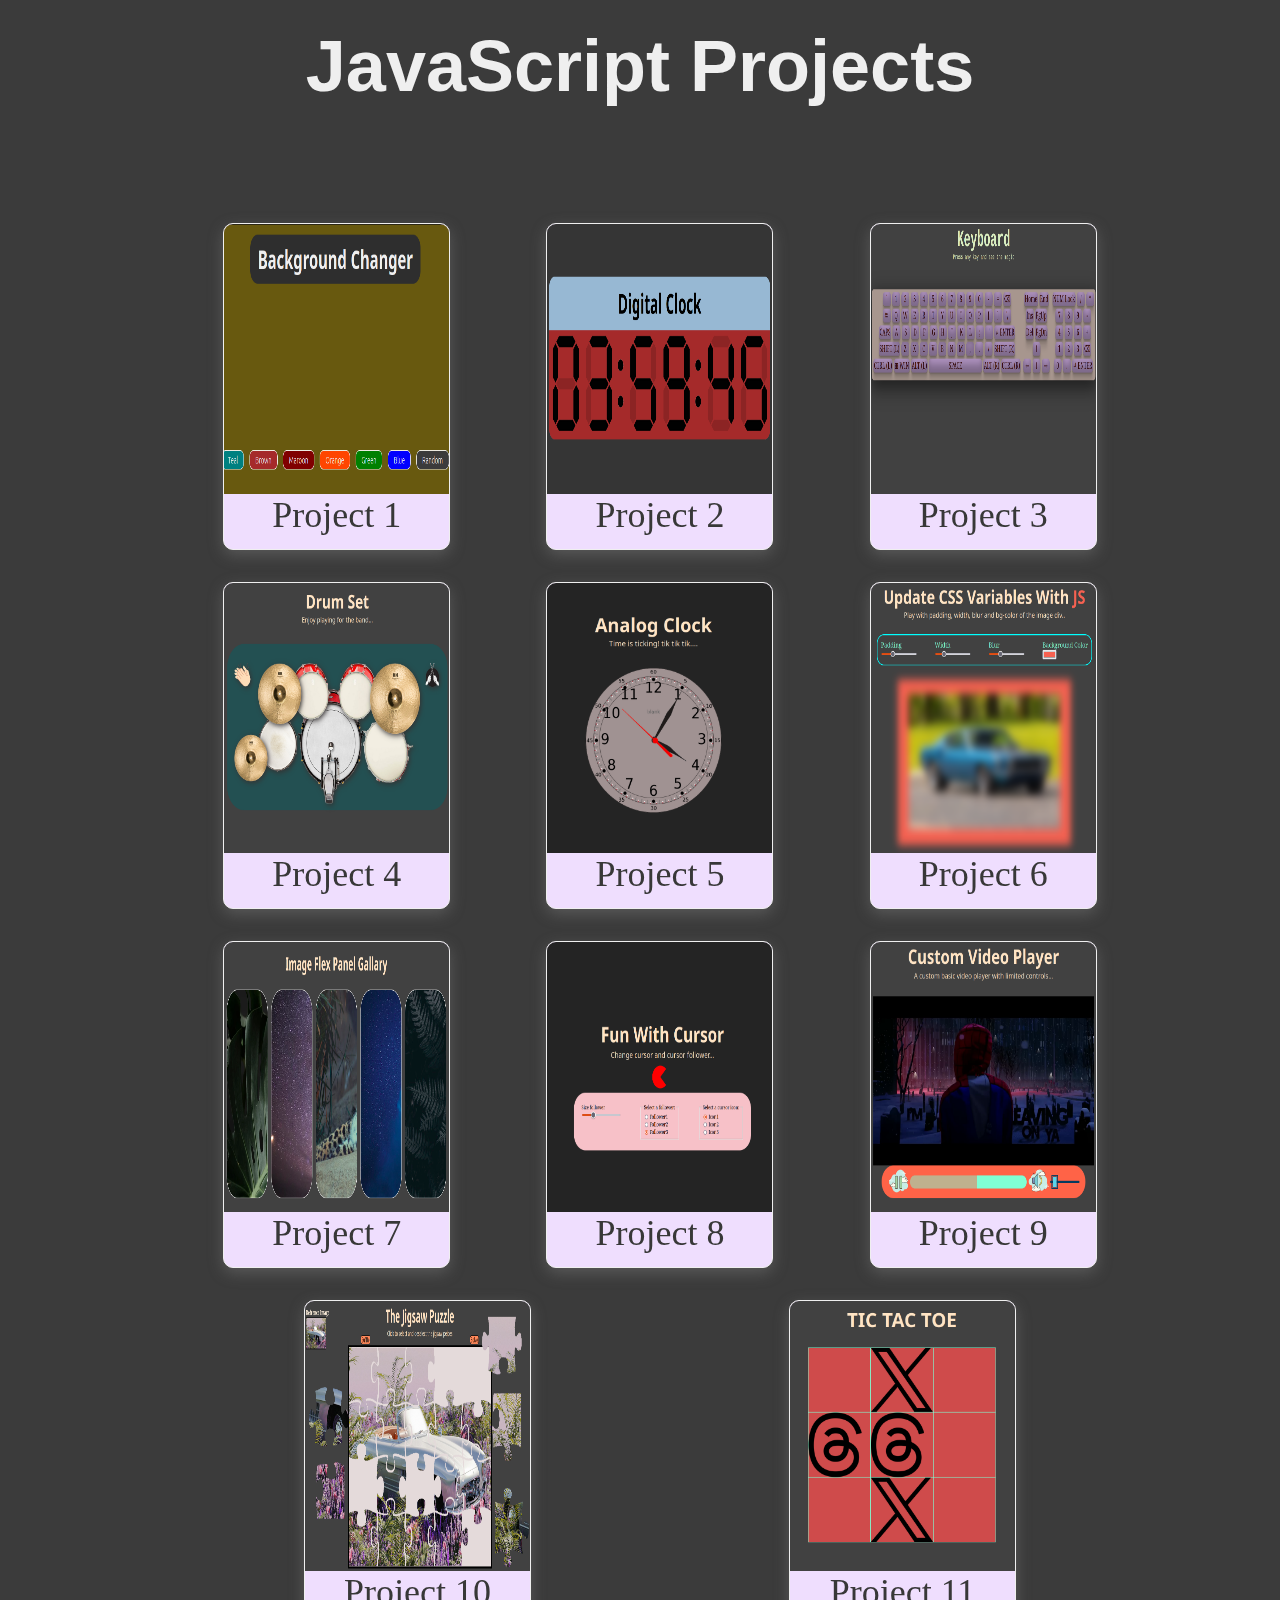
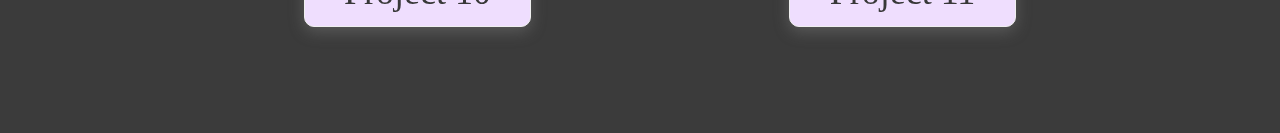
<file: index.html>
<!DOCTYPE html>
<html lang="en">
  <head>
    <meta charset="UTF-8" />
    <meta name="viewport" content="width=device-width, initial-scale=1.0" />
    <link rel="stylesheet" href="style.css">
    <title>JavaScript Projects</title>
  </head>
  <body>
    <div id="bg"></div>
    <h1>JavaScript Projects</h1>
    <ul class="projects">
      <li class="card">
        <img class="cardImg" src="assets/images/background_changer.png" alt="">
        <a class="project-link" href="bg_changer/bg_changer.html">Project 1</a>
      </li>
      <li class="card">
        <img class="cardImg" src="assets/images/digital_clock.png" alt="">
        <a class="project-link" href="digital_clock/digital_clock.html">Project 2</a>
      </li>
      <li class="card">
        <img class="cardImg" src="assets/images/keyboard.png" alt="">
        <a class="project-link" href="keybooard/keyboard.html">Project 3</a>
      </li>
      <li class="card">
        <img class="cardImg" src="assets/images/drumkit.png" alt="">
        <a class="project-link" href="drumkit/drumkit.html">Project 4</a>
      </li>
      <li class="card">
        <img class="cardImg" src="assets/images/analog_clock.png" alt="">
        <a class="project-link" href="analog_clock/analog_clock.html">Project 5</a>
      </li>
      <li class="card">
        <img class="cardImg" src="assets/images/fun_with_CSS.png" alt="">
        <a class="project-link" href="fun_with_CSS/fun_with_CSS.html">Project 6</a>
      </li>
      <li class="card">
        <img class="cardImg" src="assets/images/img_flex_panel.png" alt="">
        <a class="project-link" href="img_flex_panel/img_flex_panel.html">Project 7</a>
      </li>
      <li class="card">
        <img class="cardImg" src="assets/images/fun_with_cursor.png" alt="">
        <a class="project-link" href="fun_with_cursor/fun_with_cursor.html">Project 8</a>
      </li>
      <li class="card">
        <img class="cardImg" src="assets/images/custom_video_player.png" alt="">
        <a class="project-link" href="custom_video_player/custom_video_player.html">Project 9</a>
      </li>
      <li class="card">
        <img class="cardImg" src="assets/images/puzzle.png" alt="">
        <a class="project-link" href="puzzle/puzzle.html">Project 10</a>
      </li>
      <li class="card">
        <img class="cardImg" src="assets/images/tic_tac_toe.png" alt="">
        <a class="project-link" href="tic_tac_toe/tic_tac_toe.html">Project 11</a>
      </li>
    </ul>
  </body>
</html>
</file>
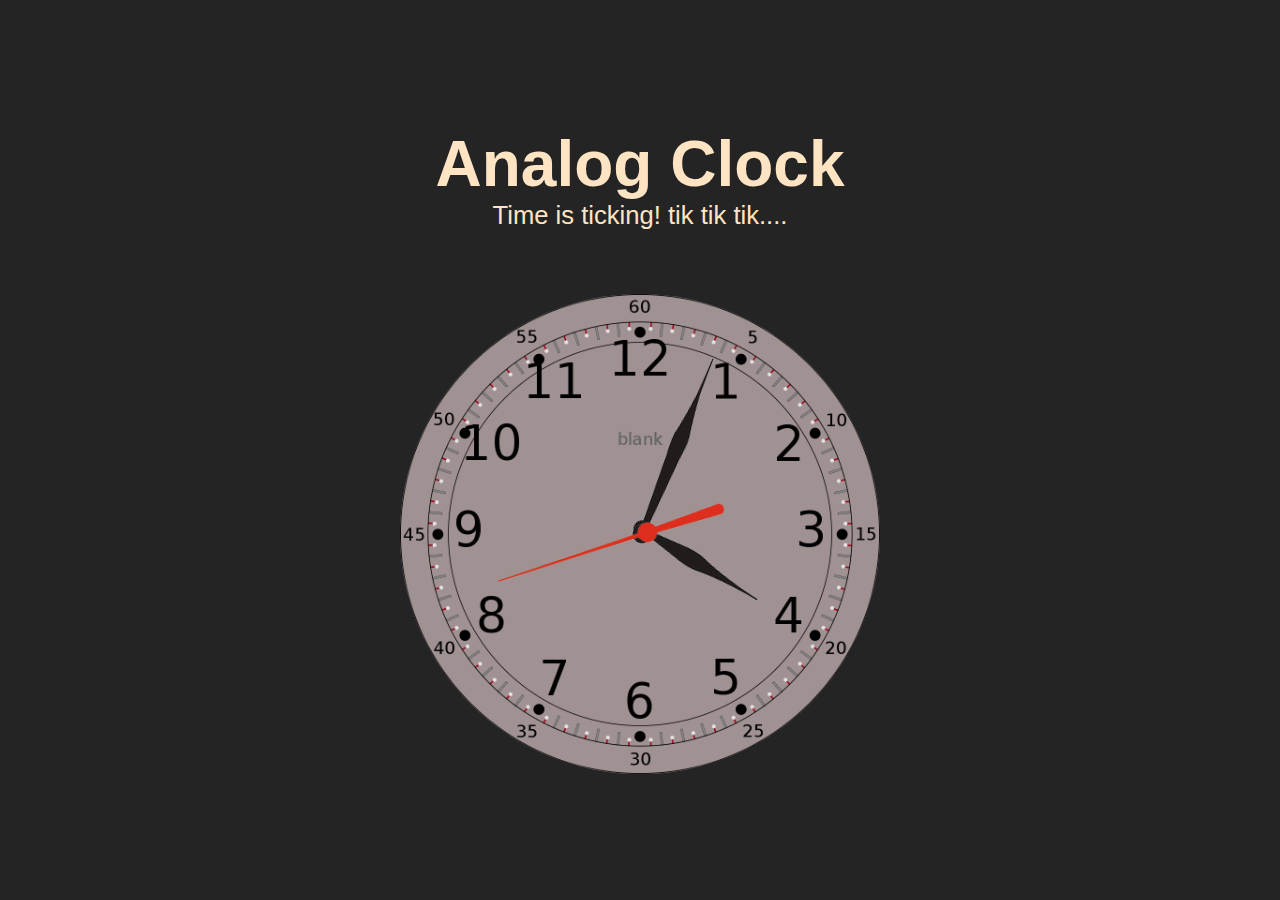
<file: analog_clock/analog_clock.html>
<!DOCTYPE html>
<html lang="en">
<head>
    <meta charset="UTF-8">
    <meta name="viewport" content="width=device-width, initial-scale=1.0">
    <link rel="stylesheet" href="style.css">
    <title>Analog Clock</title>
</head>
<body>
    <div class="cent">
        <div class="heading">
            <h1>Analog Clock</h1>
            <p>Time is ticking! tik tik tik....</p>
        </div>
        <div>
            <div class="clock">
                <div class="hr">
                    <img src="../assets/images/hr.png" alt="">
                </div>
                <div class="min">
                    <img src="../assets/images/min.png" alt="">
                </div>
                <div class="sec">
                    <img src="../assets/images/sec.png" alt="">
                </div>
            </div>
        </div>
    </div>
</body>
<script src="script.js"></script>
</html>
</file>
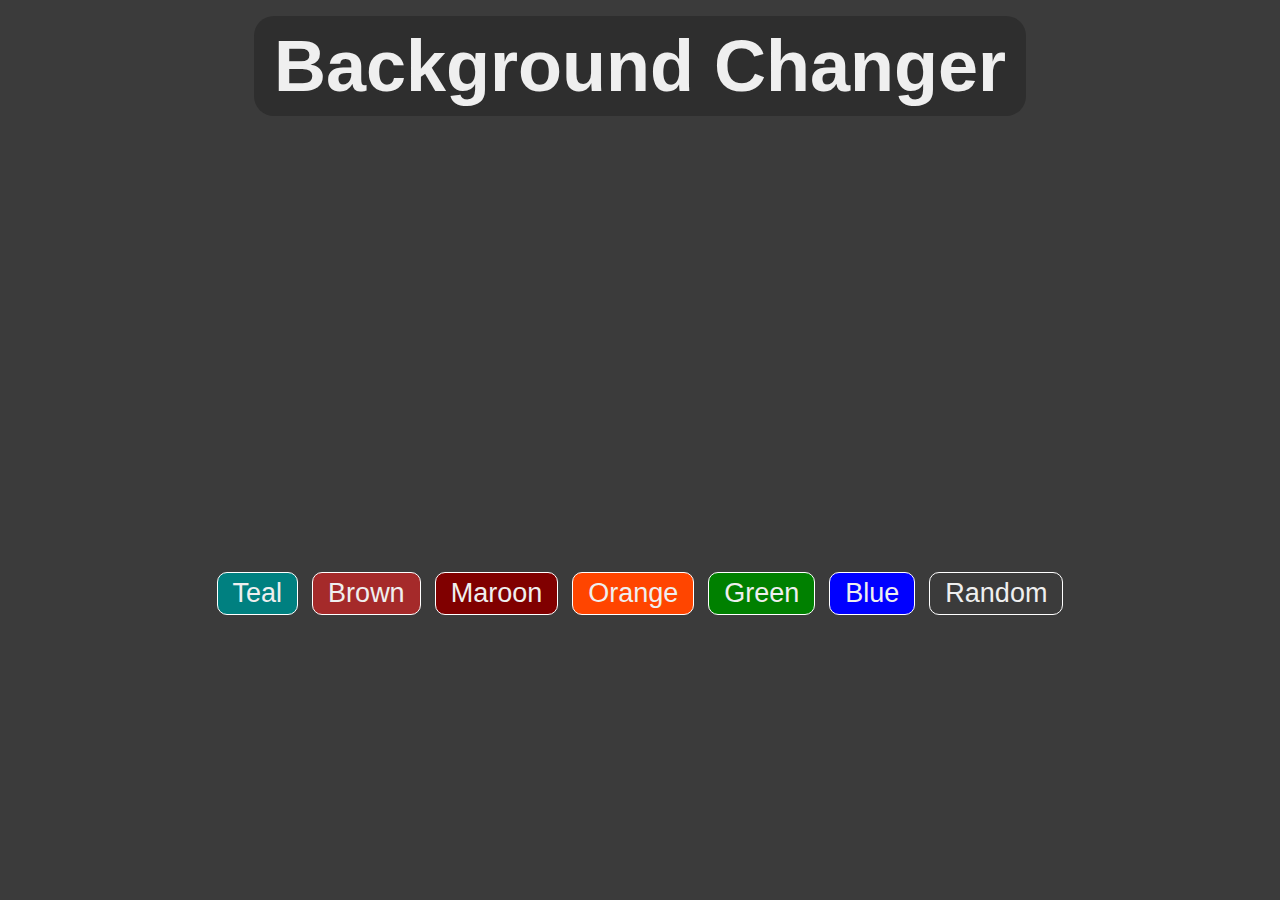
<file: bg_changer/bg_changer.html>
<!DOCTYPE html>
<html lang="en">
<head>
    <meta charset="UTF-8">
    <meta name="viewport" content="width=device-width, initial-scale=1.0">
    <link rel="stylesheet" href="style.css">
    <title>Background Changer</title>
</head>
<body>
    <h1><span>Background Changer</span></h1>
    <div class="btns">
        <button class="colors" id="teal">Teal</button>
        <button class="colors" id="brown">Brown</button>
        <button class="colors" id="maroon">Maroon</button>
        <button class="colors" id="orangered">Orange</button>
        <button class="colors" id="green">Green</button>
        <button class="colors" id="blue">Blue</button>
        <button class="colors" id="randomclr">Random</button>
    </div>
</body>
<script src="script.js"></script>
</html>
</file>
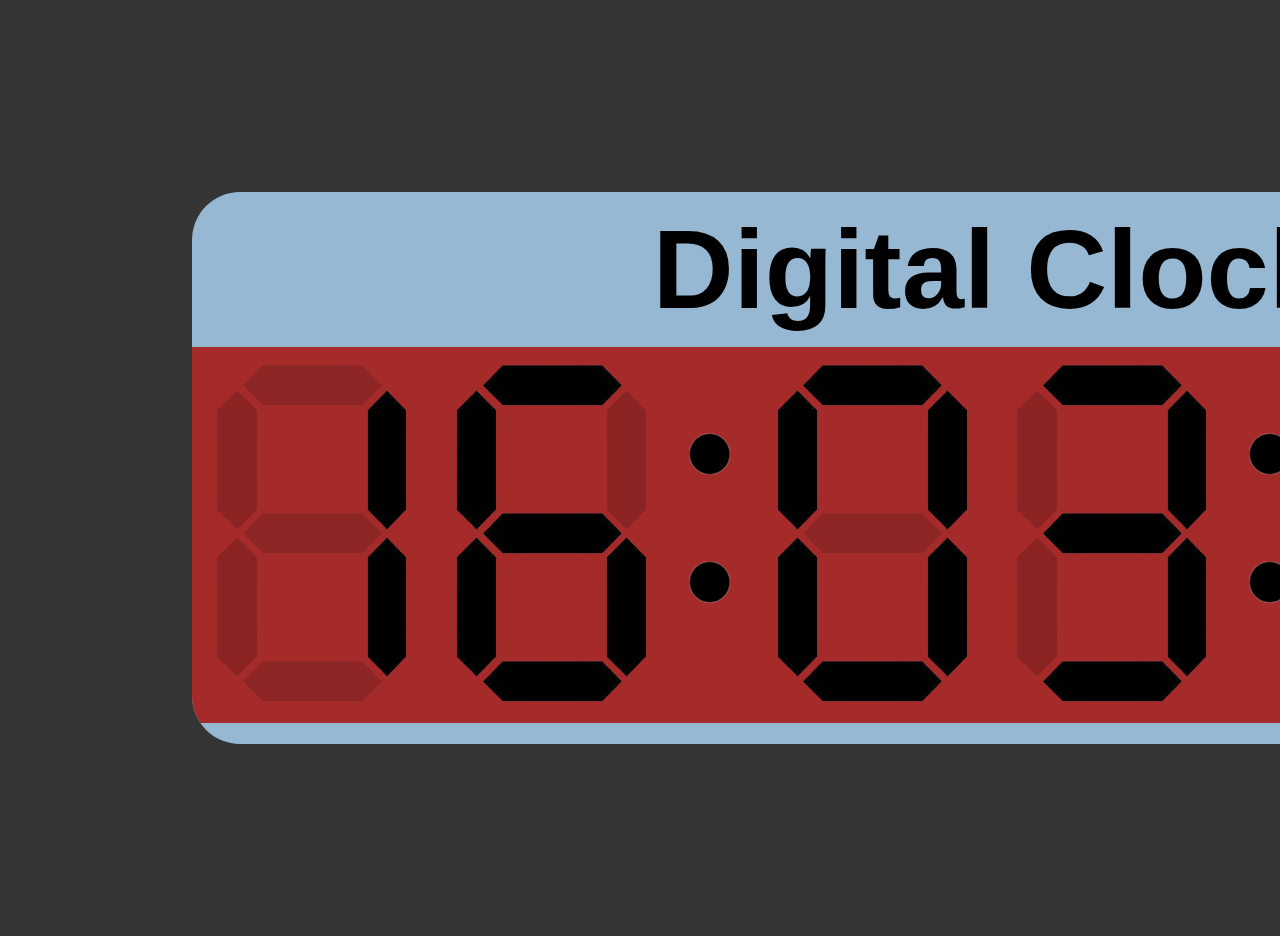
<file: digital_clock/digital_clock.html>
<!DOCTYPE html>
<html lang="en">
<head>
    <meta charset="UTF-8">
    <meta name="viewport" content="width=device-width, initial-scale=1.0">
    <link rel="stylesheet" href="style.css">
    <title>Digital Clock</title>
</head>
<body>
    <div class="cent">
        <div class="fix">
        <div class="banner">
            <h1>Digital Clock</h1>
            <div class="clock">
                <div class="num" id="hr0">
                    <div class="seg seg-a seg-hz"><img src="../assets/images/segment.png" alt=""></div>
                    <div class="seg seg-b"><img src="../assets/images/segment.png" alt=""></div>
                    <div class="seg seg-c"><img src="../assets/images/segment.png" alt=""></div>
                    <div class="seg seg-d seg-hz"><img src="../assets/images/segment.png" alt=""></div>
                    <div class="seg seg-e"><img src="../assets/images/segment.png" alt=""></div>
                    <div class="seg seg-f"><img src="../assets/images/segment.png" alt=""></div>
                    <div class="seg seg-g seg-hz"><img src="../assets/images/segment.png" alt=""></div>
                </div>
                <div class="num" id="hr1">
                    <div class="seg seg-a seg-hz"><img src="../assets/images/segment.png" alt=""></div>
                    <div class="seg seg-b"><img src="../assets/images/segment.png" alt=""></div>
                    <div class="seg seg-c"><img src="../assets/images/segment.png" alt=""></div>
                    <div class="seg seg-d seg-hz"><img src="../assets/images/segment.png" alt=""></div>
                    <div class="seg seg-e"><img src="../assets/images/segment.png" alt=""></div>
                    <div class="seg seg-f"><img src="../assets/images/segment.png" alt=""></div>
                    <div class="seg seg-g seg-hz"><img src="../assets/images/segment.png" alt=""></div>
                </div>
                <div class="colon"><img src="../assets/images/colon.png" alt=""></div>
                <div class="num" id="min0">
                    <div class="seg seg-a seg-hz"><img src="../assets/images/segment.png" alt=""></div>
                    <div class="seg seg-b"><img src="../assets/images/segment.png" alt=""></div>
                    <div class="seg seg-c"><img src="../assets/images/segment.png" alt=""></div>
                    <div class="seg seg-d seg-hz"><img src="../assets/images/segment.png" alt=""></div>
                    <div class="seg seg-e"><img src="../assets/images/segment.png" alt=""></div>
                    <div class="seg seg-f"><img src="../assets/images/segment.png" alt=""></div>
                    <div class="seg seg-g seg-hz"><img src="../assets/images/segment.png" alt=""></div>
                </div>
                <div class="num" id="min1">
                    <div class="seg seg-a seg-hz"><img src="../assets/images/segment.png" alt=""></div>
                    <div class="seg seg-b"><img src="../assets/images/segment.png" alt=""></div>
                    <div class="seg seg-c"><img src="../assets/images/segment.png" alt=""></div>
                    <div class="seg seg-d seg-hz"><img src="../assets/images/segment.png" alt=""></div>
                    <div class="seg seg-e"><img src="../assets/images/segment.png" alt=""></div>
                    <div class="seg seg-f"><img src="../assets/images/segment.png" alt=""></div>
                    <div class="seg seg-g seg-hz"><img src="../assets/images/segment.png" alt=""></div>
                </div>
                <div class="colon"><img src="../assets/images/colon.png" alt=""></div>
                <div class="num" id="sec0">
                    <div class="seg seg-a seg-hz"><img src="../assets/images/segment.png" alt=""></div>
                    <div class="seg seg-b"><img src="../assets/images/segment.png" alt=""></div>
                    <div class="seg seg-c"><img src="../assets/images/segment.png" alt=""></div>
                    <div class="seg seg-d seg-hz"><img src="../assets/images/segment.png" alt=""></div>
                    <div class="seg seg-e"><img src="../assets/images/segment.png" alt=""></div>
                    <div class="seg seg-f"><img src="../assets/images/segment.png" alt=""></div>
                    <div class="seg seg-g seg-hz"><img src="../assets/images/segment.png" alt=""></div>
                </div>
                <div class="num" id="sec1">
                    <div class="seg seg-a seg-hz"><img src="../assets/images/segment.png" alt=""></div>
                    <div class="seg seg-b"><img src="../assets/images/segment.png" alt=""></div>
                    <div class="seg seg-c"><img src="../assets/images/segment.png" alt=""></div>
                    <div class="seg seg-d seg-hz"><img src="../assets/images/segment.png" alt=""></div>
                    <div class="seg seg-e"><img src="../assets/images/segment.png" alt=""></div>
                    <div class="seg seg-f"><img src="../assets/images/segment.png" alt=""></div>
                    <div class="seg seg-g seg-hz"><img src="../assets/images/segment.png" alt=""></div>
                </div>
            </div>
        </div>
        </div>
    </div>
</body>
<script src="script.js"></script>
</html>
</file>
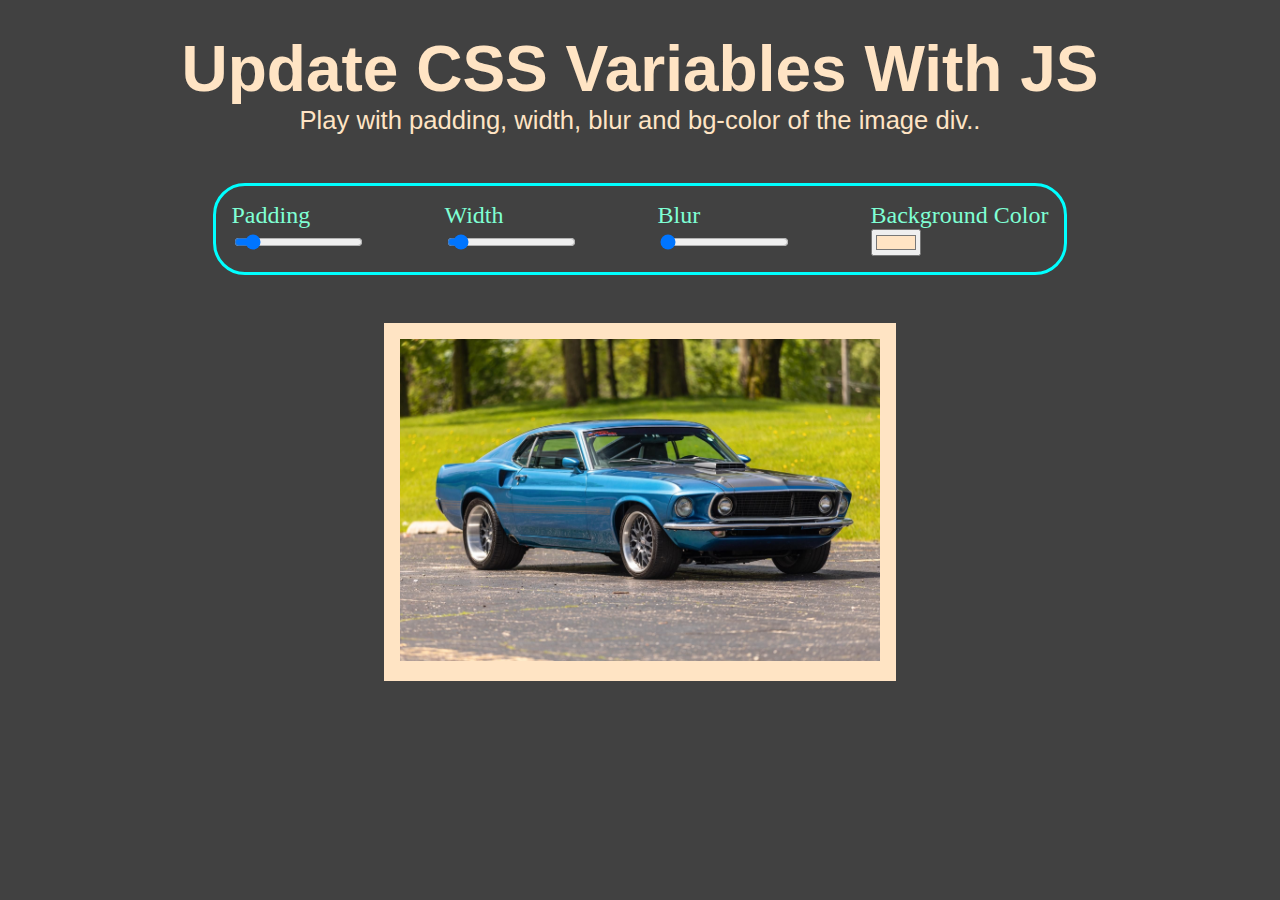
<file: fun_with_CSS/fun_with_CSS.html>
<!DOCTYPE html>
<html lang="en">
<head>
    <meta charset="UTF-8">
    <meta name="viewport" content="width=device-width, initial-scale=1.0">
    <link rel="stylesheet" href="style.css">
    <title>CSS Fun</title>
</head>
<body>
    <div class="cent">
        <div class="heading">
            <h1>Update CSS Variables With <span>JS</span></h1>
            <p>Play with padding, width, blur and bg-color of the image div..</p>
        </div>
        <div class="container">
                <div>
                    <label for="Padding">Padding</label><br>
                    <input id="pd" type="range" min="0" max="10" title="Padding" value="1">
                </div>
                <div>
                    <label for="Width">Width</label><br>
                    <input id="wd" type="range" min="25" max="110" title="Width" value="30">
                </div>
                <div>
                    <label for="Blur">Blur</label><br>
                    <input id="blur" type="range" min="0" max="50" title="Blur" value="0">
                </div>
                <div>
                    <label for="Bg-Color">Background Color</label><br>
                    <input id="clr" type="color" title="Bg-Color" value="#ffe4c4">
                </div>
        </div>
        <div class="imgContainer">
            <img src="../assets/images/car.jpg" alt="">
        </div>
    </div>
</body>
<script src="script.js"></script>
</html>
</file>
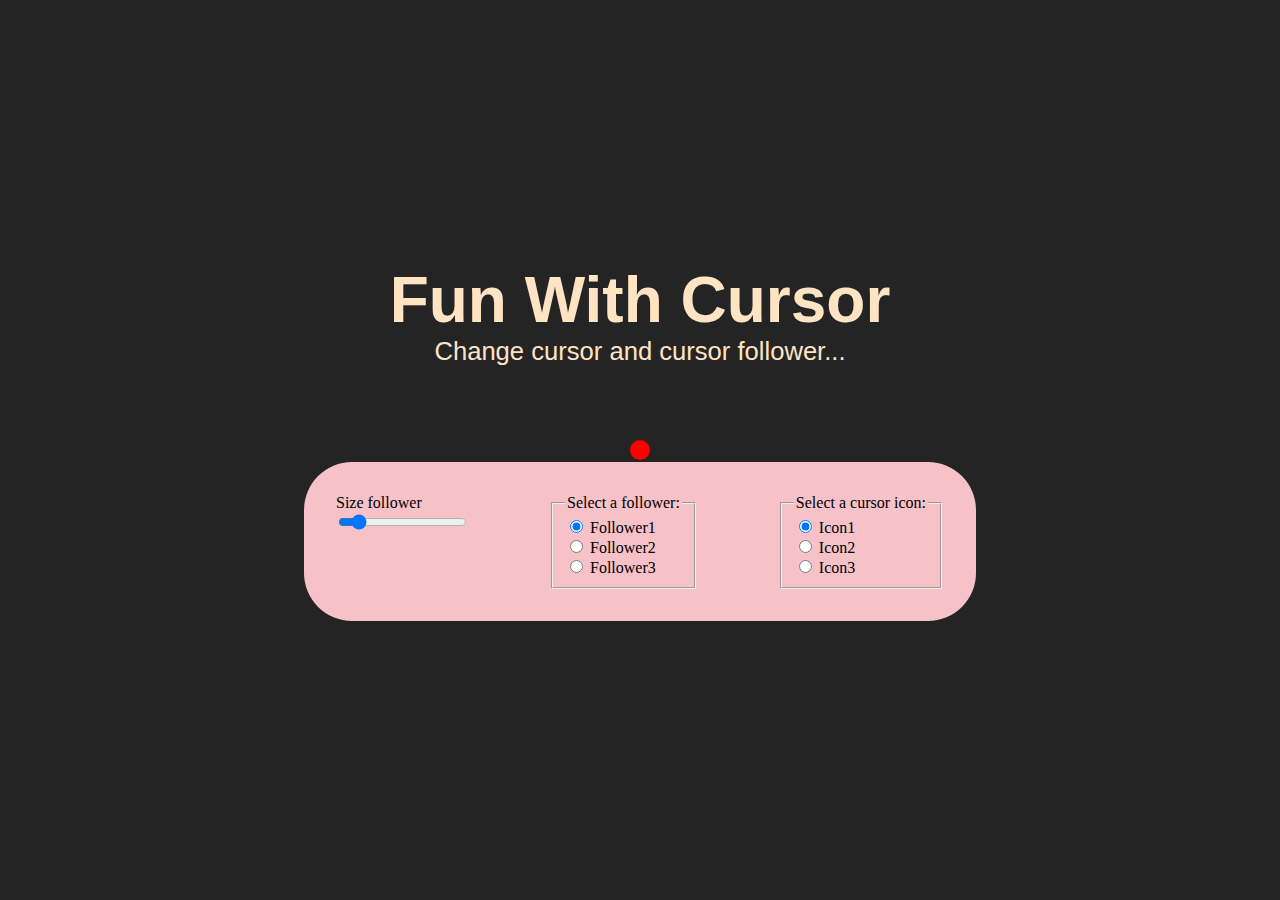
<file: fun_with_cursor/fun_with_cursor.html>
<!DOCTYPE html>
<html lang="en">
<head>
    <meta charset="UTF-8">
    <meta name="viewport" content="width=device-width, initial-scale=1.0">
    <link rel="stylesheet" href="style.css">
    <title>Fun with cursor</title>
</head>
<body>
    <div class="cent">
        <div class="followers">
            <div class="circle"></div>
        </div>
        <div class="heading">
            <h1>Fun With Cursor</h1>
            <p>Change cursor and cursor follower...</p>
        </div>
        <div class="menu">
            <div>
                <label for="size-input">Size follower</label><br>
                <input type="range" title="size-input" id="size-input" min="10" max="100" value="20">
            </div>

            <fieldset>
                <legend>Select a follower:</legend>
              
                <div>
                  <input type="radio" id="follower1" class="follower" name="follower-shape" value="circle" checked />
                  <label for="follower1">Follower1</label>
                </div>
              
                <div>
                  <input type="radio" id="follower2" class="follower" name="follower-shape" value="triangle" />
                  <label for="follower2">Follower2</label>
                </div>
                
                <div>
                  <input type="radio" id="follower3" class="follower" name="follower-shape" value="pacman" />
                  <label for="follower3">Follower3</label>
                </div>
            </fieldset>

            <fieldset>
                <legend>Select a cursor icon:</legend>
              
                <div>
                  <input type="radio" id="icon1" class="cursor" name="cursor-icon" value="../assets/images/cursor1.png" checked />
                  <label for="icon1">Icon1</label>
                </div>
              
                <div>
                  <input type="radio" id="icon2" class="cursor" name="cursor-icon" value="../assets/images/cursor2.png" />
                  <label for="icon2">Icon2</label>
                </div>
                
                <div>
                  <input type="radio" id="icon3" class="cursor" name="cursor-icon" value="../assets/images/cursor3.png" />
                  <label for="icon3">Icon3</label>
                </div>
            </fieldset>
        </div>
    </div>
</body>
<script src="script.js"></script>
</html>
</file>
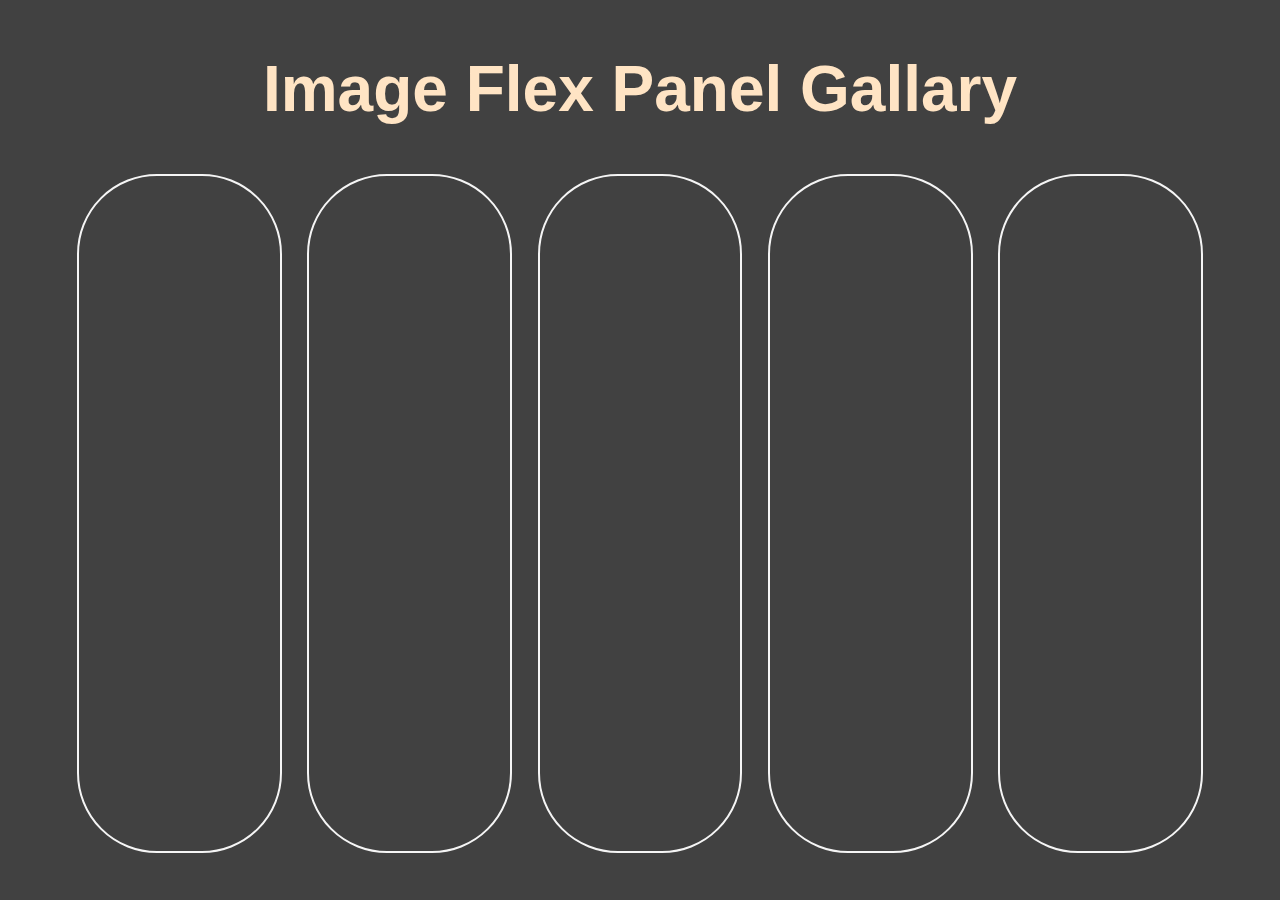
<file: img_flex_panel/img_flex_panel.html>
<!DOCTYPE html>
<html lang="en">
<head>
    <meta charset="UTF-8">
    <meta name="viewport" content="width=device-width, initial-scale=1.0">
    <link rel="stylesheet" href="style.css">
    <title>Image Flex</title>
</head>
<body>
    <div class="details">
        <span class="cross">
            <svg xmlns="http://www.w3.org/2000/svg" viewBox="0 0 24 24" width="50" height="50" fill="rgba(253,253,253,1)">
                <path d="M12 22C6.47715 22 2 17.5228 2 12C2 6.47715 6.47715 2 12 2C17.5228 2 22 6.47715 22 12C22 17.5228 17.5228 22 12 22ZM12 10.5858L9.17157 7.75736L7.75736 9.17157L10.5858 12L7.75736 14.8284L9.17157 16.2426L12 13.4142L14.8284 16.2426L16.2426 14.8284L13.4142 12L16.2426 9.17157L14.8284 7.75736L12 10.5858Z"></path>
            </svg>
        </span>
        <span>
            <a target="_blank">Get Image</a>
        </span>
    </div>
    <div class="cent">
        <div class="heading">
            <h1>Image Flex Panel Gallary</h1>
            <p></p>
        </div>
        <div class="gallary">
            <div class="images"></div>
            <div class="images"></div>
            <div class="images"></div>
            <div class="images"></div>
            <div class="images"></div>
        </div>
    </div>
</body>
<script src="script.js"></script>
</html>
</file>
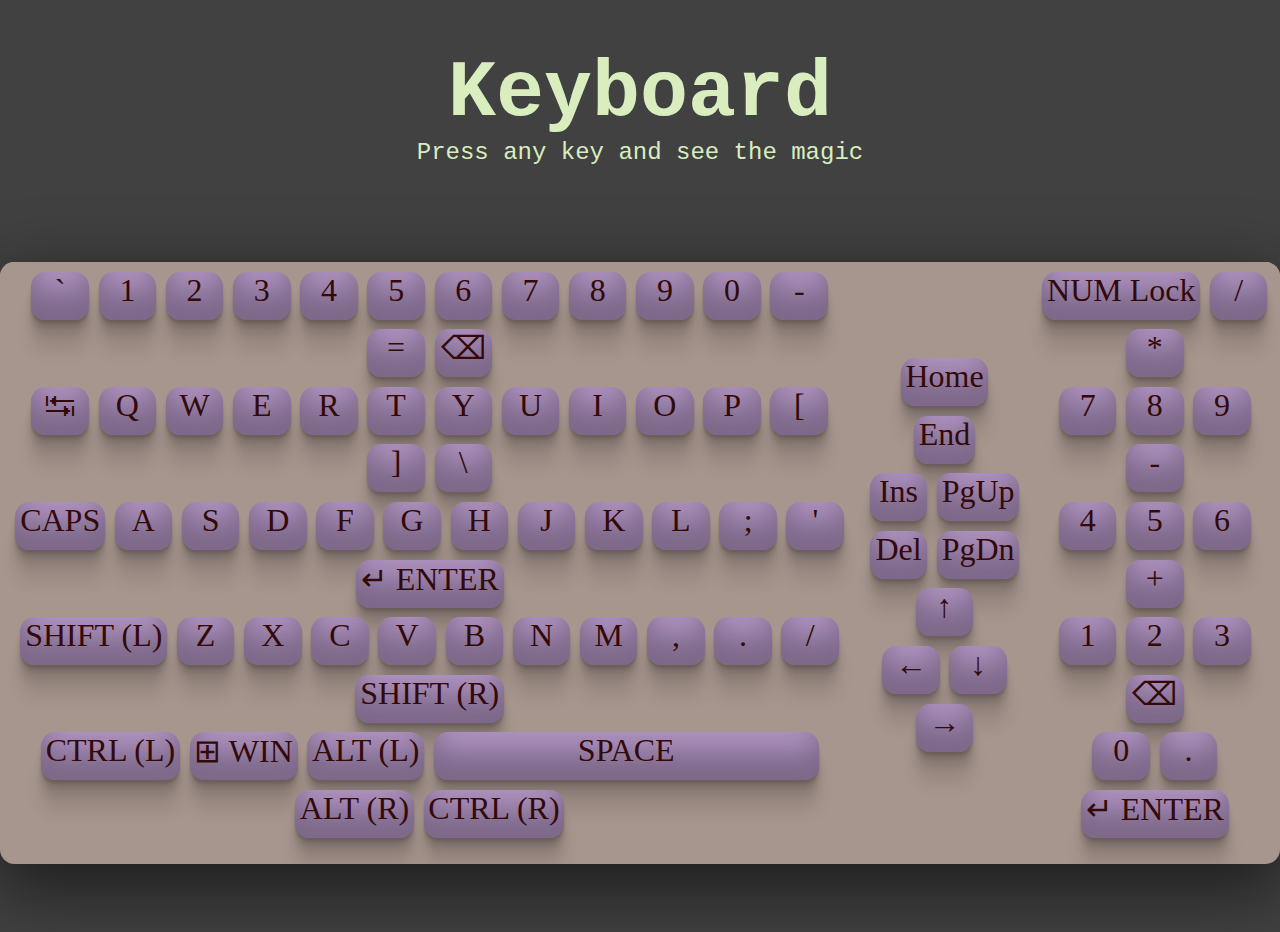
<file: keybooard/keyboard.html>
<!DOCTYPE html>
<html lang="en">
<head>
    <meta charset="UTF-8">
    <meta name="viewport" content="width=device-width, initial-scale=1.0">
    <link rel="stylesheet" href="style.css">
    <title>Keyboard</title>
</head>
<body>
    <div>
        <div class="heading">
            <h1>Keyboard</h1>
            <p>Press any key and see the magic</p>
        </div>
        <div class="box">
            <div class="cent">
                <div class="sec">
                    <div class="keyboard">
                        <div class='key backquote'>`</div>
                        <div class='key digit1'>1</div>
                        <div class='key digit2'>2</div>
                        <div class='key digit3'>3</div>
                        <div class='key digit4'>4</div>
                        <div class='key digit5'>5</div>
                        <div class='key digit6'>6</div>
                        <div class='key digit7'>7</div>
                        <div class='key digit8'>8</div>
                        <div class='key digit9'>9</div>
                        <div class='key digit0'>0</div>
                        <div class='key minus'>-</div>
                        <div class='key equal'>=</div>
                        <div class='key backspace'>⌫</div>
                    </div>
                    <div class="keyboard">
                        <div class='key tab'>⭾</div>
                        <div class='key keyq'>Q</div>
                        <div class='key keyw'>W</div>
                        <div class='key keye'>E</div>
                        <div class='key keyr'>R</div>
                        <div class='key keyt'>T</div>
                        <div class='key keyy'>Y</div>
                        <div class='key keyu'>U</div>
                        <div class='key keyi'>I</div>
                        <div class='key keyo'>O</div>
                        <div class='key keyp'>P</div>
                        <div class='key bracketleft'>[</div>
                        <div class='key bracketright'>]</div>
                        <div class='key backslash'>\</div>
                    </div>
                    <div class="keyboard">
                        <div class='key capslock'>CAPS</div>
                        <div class='key keya'>A</div>
                        <div class='key keys'>S</div>
                        <div class='key keyd'>D</div>
                        <div class='key keyf'>F</div>
                        <div class='key keyg'>G</div>
                        <div class='key keyh'>H</div>
                        <div class='key keyj'>J</div>
                        <div class='key keyk'>K</div>
                        <div class='key keyl'>L</div>
                        <div class='key semicolon'>;</div>
                        <div class='key quote'>'</div>
                        <div class="key enter">↵ ENTER</div>
                    </div>
                    <div class="keyboard">
                        <div class='key shiftleft'>SHIFT (L)</div>
                        <div class='key keyz'>Z</div>
                        <div class='key keyx'>X</div>
                        <div class='key keyc'>C</div>
                        <div class='key keyv'>V</div>
                        <div class='key keyb'>B</div>
                        <div class='key keyn'>N</div>
                        <div class='key keym'>M</div>
                        <div class='key comma'>,</div>
                        <div class='key period'>.</div>
                        <div class='key slash'>/</div>
                        <div class='key shiftright'>SHIFT (R)</div>
                    </div>
                    <div class="keyboard">
                        <div class="key controlleft">CTRL (L)</div>
                        <div class="key metaleft">⊞ WIN</div>
                        <div class="key altleft">ALT (L)</div>
                        <div class="key space">SPACE</div>
                        <div class="key altright">ALT (R)</div>
                        <div class="key controlright">CTRL (R)</div>
                    </div>
                </div>
                <div class="sec">
                    <div class="keyboard">
                        <div class="key home">Home</div>
                        <div class="key end">End</div>
                    </div>
                    <div class="keyboard">
                        <div class="key insert">Ins</div>
                        <div class="key pageup">PgUp</div>
                    </div>
                    <div class="keyboard">
                        <div class="key delete">Del</div>
                        <div class="key pagedown">PgDn</div>
                    </div>
                    <div class="keyboard">
                        <div class="key arrowup">↑</div>
                    </div>
                    <div class="keyboard">
                        <div class="key arrowleft">←</div>
                        <div class="key arrowdown">↓</div>
                        <div class="key arrowright">→</div>
                    </div>
                </div>
                <div class="sec">
                    <div class="keyboard">
                        <div class="key">NUM Lock</div>
                        <div class="key numpaddivide">/</div>
                        <div class="key numpadmultiply">*</div>
                    </div>
                    <div class="keyboard">
                        <div class="key numpad7">7</div>
                        <div class="key numpad8">8</div>
                        <div class="key numpad9">9</div>
                        <div class="key numpadsubtract">-</div>
                    </div>
                    <div class="keyboard">
                        <div class="key numpad4">4</div>
                        <div class="key numpad5">5</div>
                        <div class="key numpad6">6</div>
                        <div class="key numpadadd">+</div>
                    </div>
                    <div class="keyboard">
                        <div class="key numpad1">1</div>
                        <div class="key numpad2">2</div>
                        <div class="key numpad3">3</div>
                        <div class="key escape">⌫</div>
                    </div>
                    <div class="keyboard">
                        <div class="key numpad0">0</div>
                        <div class="key numpaddecimal">.</div>
                        <div class="key numpadenter">↵ ENTER</div>
                    </div>
                </div>
            </div>
        </div>
    </div>
</body>
<script src="script.js"></script>
</html>
</file>
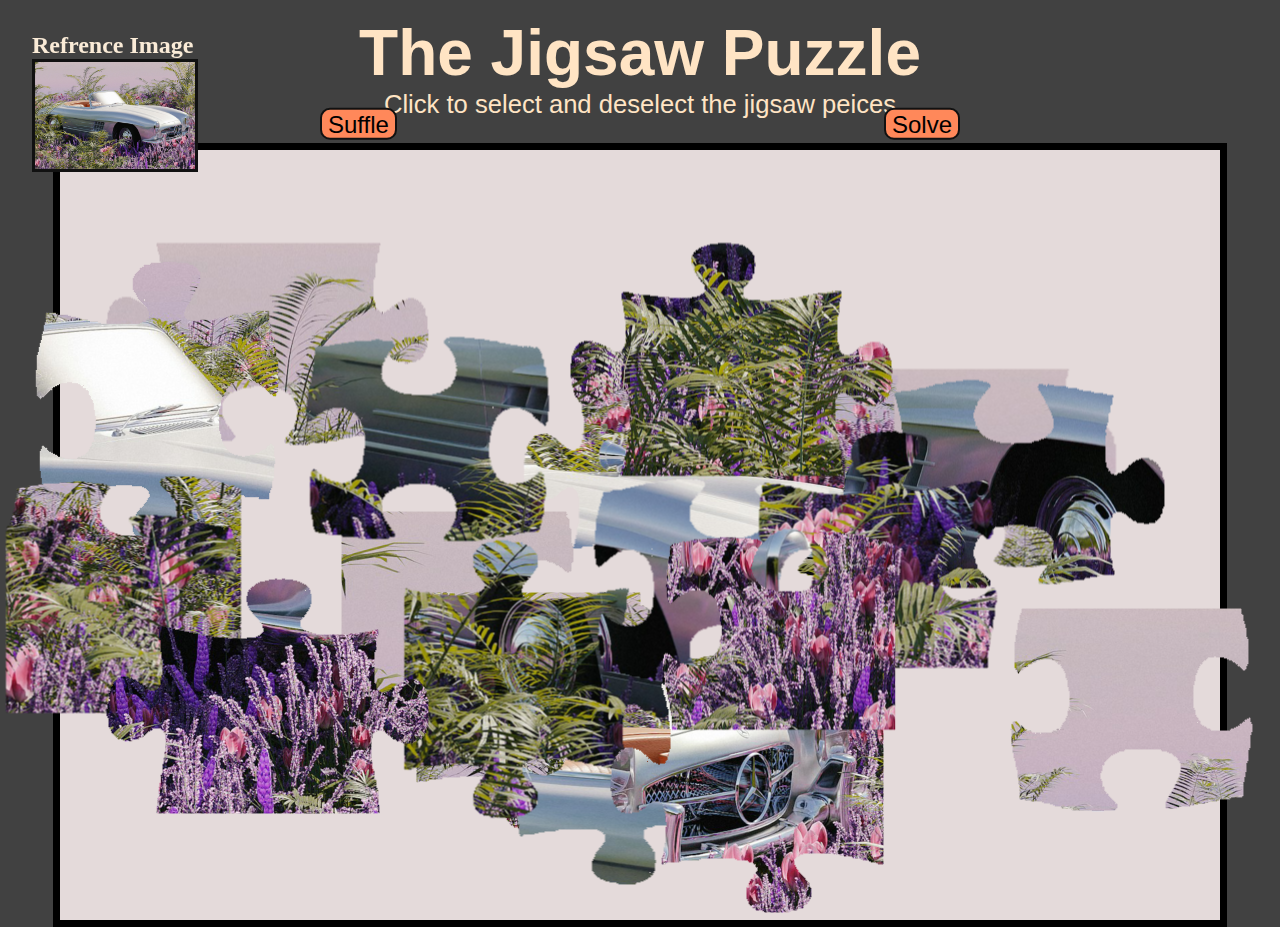
<file: puzzle/puzzle.html>
<!DOCTYPE html>
<html lang="en">
<head>
    <meta charset="UTF-8">
    <meta name="viewport" content="width=device-width, initial-scale=1.0">
    <link rel="stylesheet" href="style.css">
    <title>Jigsaw Puzzle</title>
</head>
<body>
    <div class="cent">
        <div class="heading">
            <h1>The Jigsaw Puzzle</h1>
            <p>Click to select and deselect the jigsaw peices</p>
        </div>
        <div class="options">
            <button class="suffle">Suffle</button>
            <button class="solve">Solve</button>
        </div>
        <div class="container">
            <img class="box" src="../assets/images/puzzle/1.png" alt="">
            <img class="box" src="../assets/images/puzzle/2.png" alt="">
            <img class="box" src="../assets/images/puzzle/3.png" alt="">
            <img class="box" src="../assets/images/puzzle/4.png" alt="">
            <img class="box" src="../assets/images/puzzle/5.png" alt="">
            <img class="box" src="../assets/images/puzzle/6.png" alt="">
            <img class="box" src="../assets/images/puzzle/7.png" alt="">
            <img class="box" src="../assets/images/puzzle/8.png" alt="">
            <img class="box" src="../assets/images/puzzle/9.png" alt="">
            <img class="box" src="../assets/images/puzzle/10.png" alt="">
            <img class="box" src="../assets/images/puzzle/11.png" alt="">
            <img class="box" src="../assets/images/puzzle/12.png" alt="">
            <img class="box" src="../assets/images/puzzle/13.png" alt="">
            <img class="box" src="../assets/images/puzzle/14.png" alt="">
            <img class="box" src="../assets/images/puzzle/15.png" alt="">
            <img class="box" src="../assets/images/puzzle/16.png" alt="">
            <img class="box" src="../assets/images/puzzle/17.png" alt="">
            <img class="box" src="../assets/images/puzzle/18.png" alt="">
            <img class="box" src="../assets/images/puzzle/19.png" alt="">
            <img class="box" src="../assets/images/puzzle/20.png" alt="">
        </div>
    </div>

    <div class="ref">
        <h2>Refrence Image</h2>
        <img src="../assets/images/puzzle/bg.png" alt="">
    </div>
</body>
<script src="script.js"></script>
</html>
</file>
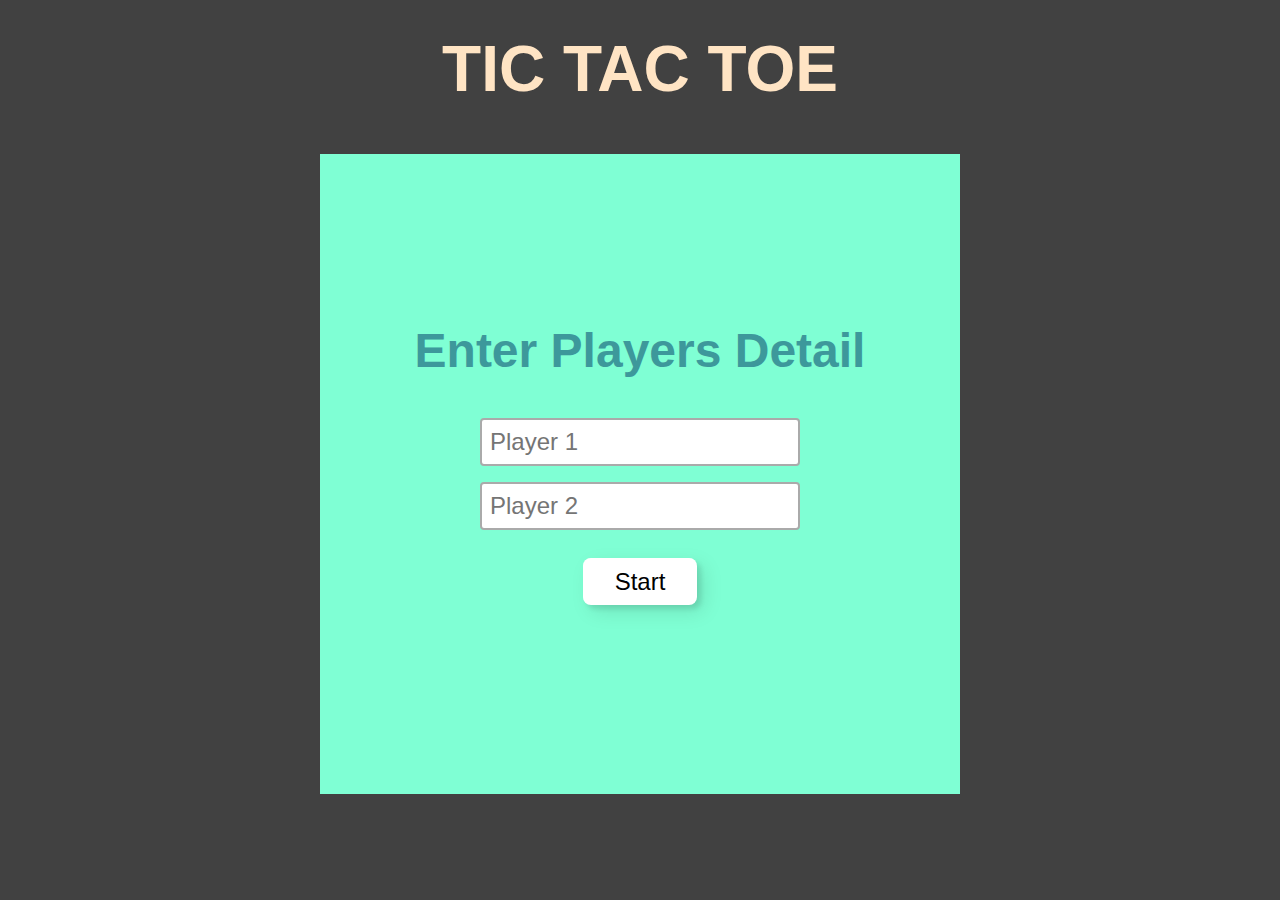
<file: tic_tac_toe/tic_tac_toe.html>
<!DOCTYPE html>
<html lang="en">

<head>
    <meta charset="UTF-8">
    <meta name="viewport" content="width=device-width, initial-scale=1.0">
    <link rel="stylesheet" href="style.css">
    <title>Tic Tac Toe</title>
</head>

<body>
    <div class="cent">
        <div class="heading">
            <h1>TIC TAC TOE</h1>
            <p></p>
        </div>
        <div class="container">
            <div class="usersin">
                <h1>Enter Players Detail</h1>
                <input type="text" name="" id="" title="player1" placeholder="Player 1">
                <input type="text" name="" id="" title="player2" placeholder="Player 2">
                <button class="btn">Start</button>
            </div>
            <div class="winbox">
                <h1></h1>
                <button class="btn">New Game</button>
            </div>
            <div id="box">
                <div class="button ox" id="td1"></div>
                <div class="button ox" id="td2"></div>
                <div class="button ox" id="td3"></div>
                <div class="button ox" id="td4"></div>
                <div class="button ox" id="td5"></div>
                <div class="button ox" id="td6"></div>
                <div class="button ox" id="td7"></div>
                <div class="button ox" id="td8"></div>
                <div class="button ox" id="td9"></div>
            </div>
        </div>
    </div>
</body>
<script src="script.js"></script>

</html>
</file>
<file: style.css>
body{
    background-color: #3b3b3b;
    color: #efefef;
    margin: 0;
    padding: 0;
}

#bg{
    position: fixed;
    height: 100%;
    width: 100%;
    background-image: url('https://images.unsplash.com/photo-1505238680356-667803448bb6?q=80&w=1470&auto=format&fit=crop&ixlib=rb-4.0.3&ixid=M3wxMjA3fDB8MHxwaG90by1wYWdlfHx8fGVufDB8fHx8fA%3D%3D');
    background-position: center;
    filter: blur(15px);
    z-index: -1;
}

h1{
    margin: 15px;
    padding: 10px;
    text-align: center;
    font-family: Verdana, Geneva, Tahoma, sans-serif;
    font-size: 8vh;
}

a{
    text-decoration: none;
    color: #383838;
    font-size: 4vh;
}

li{
    list-style-type: none;
    margin-bottom: 5vh;
    margin: 1rem;
}

.projects{
    margin: 10vh 15vh ;
    display: flex;
    flex-wrap: wrap;
    justify-content: space-around;
}

.card{
    background-color: #efdefe;
    display: flex;
    flex-direction: column;
    border: solid 1px;
    border-radius: 10px;
    cursor: pointer;
    padding-bottom: 10px;
    text-align: center;
    overflow: hidden;
    width: 25vh;
    height: 35vh;
    box-shadow: rgba(146, 146, 146, 0.35) 0px 5px 15px;
}
.card:hover{
    box-shadow: 0 0 40px 40px #d6d6d60d;
    transform: scale(1.1);
    z-index: 2;
}

.cardImg{
    width: 100%;
    height: 30vh;
}
</file>
<file: analog_clock/style.css>
html,body{
    margin: 0;
    padding: 0;
    width: 100%;
    height: 100%;
    background-color: #242424;
}

.cent{
    margin: 0;
    padding: 0;
    width: 100%;
    height: 100%;
    display: flex;
    align-items: center;
    flex-direction: column;
    justify-content: center;
}

.heading{
    text-align: center;
    font-family: sans-serif;
    color: bisque;
}

.heading h1{
    margin: 0;
    font-size: 4rem;
}
.heading p{
    margin:  0 0 4rem 0;
    font-size: 1.6rem;
}

.clock{
    height: 30rem;
    width: 30rem;
    background-image: url('../assets/images/clock.png');
    background-size: cover;
    background-color: #a09292;
    border-radius: 15rem;
    position: relative;
    display: flex;
    justify-content: center;
    align-items: center;
}
.hr{
    position: absolute;
    left: 14.3rem;
    top: 6rem;
    transform: rotate(50deg);
    transform-origin: 50% 85%;
}

.min{
    position: absolute;
    left: 14.2rem;
    top: 2.8rem;
    transform: rotate(50deg);
    transform-origin: 50% 90%;
}

.sec img{
    position: absolute;
    height: 15rem;
    left: 7.8rem;
    top: 5.2rem;
    transform: rotate(50deg);
    transform-origin: 50% 65%;
}
</file>
<file: bg_changer/style.css>
body{
    background-color: #3b3b3b;
    color: #efefef;
    margin: 0;
    padding: 0;
}

h1{
    margin: 15px;
    padding: 10px;
    text-align: center;
    font-family: Verdana, Geneva, Tahoma, sans-serif;
    font-size: 8vh;
}

h1 > span {
    background-color: #2e2e2e;
    padding: 10px 20px;
    border-radius: 20px;
}

.btns{
    margin-top: 50vh;
    border-radius: 40px;
    display: flexbox;
    justify-content: center;
    text-align: center;
    gap: 5vh;
}

button{
    margin: 5px;
    cursor: pointer;
    border: solid 1px white;
    padding: 5px 15px;
    border-radius: 10px;
    font-size: 3vh;
    color: #efefef;
}
</file>
<file: digital_clock/style.css>
body{
    margin: 0;
    padding: 0;
    background-color: #353535;
}

.cent{
    overflow: scroll;
}

.fix{
    height: max-content;
    width: max-content;
    padding: 2rem;
    margin: 10rem;
}

.banner{
    width: 100em;
    height: 34.5em;
    background-color: #97b8d3;
    text-align: center;
    border-radius: 3rem;
    overflow: hidden;
}

.banner h1{
    margin: 0.8rem;
    font-size: 7rem;
    font-family: 'Lucida Sans Unicode', 'Lucida Grande', 'Lucida Sans', sans-serif;
}

.clock{
    background-color: brown;
    width: 100%;
    position: relative;
    display: flex;
}

.num{
    margin: 0.5rem;
    height: 22.5rem;
    width: 14rem;
    background-color: brown;
    position: relative;
}

.colon{
    padding-top: 5rem;
    position: relative;
    height: 18rem;
}
.colon img{
    width: 70%;
    z-index: 100;
}

.seg{
    padding: 0.9rem;
    height: 9rem;
}
.seg-hz{
    transform: rotate(90deg);
}
.seg img{
    width: 100%;
    height: 100%;
}

.num .seg-a{
    position: absolute;
    top: -3.5rem;
    left: 4.7rem;
}
.num .seg-b{
    position: absolute;
    top: 1.2rem;
    left: 9.4rem;
}
.num .seg-c{
    position: absolute;
    top: 10.4rem;
    left: 9.4rem;
}
.num .seg-d{
    position: absolute;
    top: 15rem;
    left: 4.7rem;
}
.num .seg-e{
    position: absolute;
    top: 10.4rem;
    left: 0;
}
.num .seg-f{
    position: absolute;
    top: 1.2rem;
    left: 0;
}
.num .seg-g{
    position: absolute;
    left: 4.7rem;
    top: 5.8rem;
}

.num0 .seg-g{
    opacity: 15%;
}
.num1 .seg-g,.num1 .seg-a,.num1 .seg-d,.num1 .seg-e,.num1 .seg-f{
    opacity: 15%;
}
.num2 .seg-c,.num2 .seg-f{
    opacity: 15%;
}
.num3 .seg-e,.num3 .seg-f{
    opacity: 15%;
}
.num4 .seg-a,.num4 .seg-e,.num4 .seg-d{
    opacity: 15%;
}
.num5 .seg-e,.num5 .seg-b{
    opacity: 15%;
}
.num6 .seg-b{
    opacity: 15%;
}
.num7 .seg-e,.num7 .seg-f,.num7 .seg-g,.num7 .seg-d{
    opacity: 15%;
}
.num8{}
.num9 .seg-e{
    opacity: 15%;
}
</file>
<file: fun_with_CSS/style.css>
:root{
    --blur: 0px;
    --pd: 1rem;
    --wd: 30rem;
    --clr: #ffe4c4;
}

html,body{
    height: 100%;
    width: 100%;
    margin: 0;
    padding: 0;
    background-color: #414141;
}

.cent{
    margin: 0;
    padding: 0;
    width: 100%;
    display: flex;
    align-items: center;
    flex-direction: column;
    justify-content: center;
}

.heading{
    margin-top: 2rem;
    text-align: center;
    font-family: sans-serif;
    color: bisque;
}

.heading h1{
    margin: 0;
    font-size: 4rem;
}
.heading p{
    margin:  0 0 3rem 0;
    font-size: 1.6rem;
}
.heading h1 span{
    color: var(--clr);
}

.container {
    border: solid cyan;
    border-radius: 2rem;
    color: aquamarine;
    font-size: 1.5rem;
    display: flex;
    padding: 1rem;
    gap: 5rem;
}

.imgContainer {
    margin-top: 3rem;
    filter: blur(var(--blur));
    padding: var(--pd);
    background-color: var(--clr);
}
.imgContainer img{
    width: var(--wd);
}
</file>
<file: fun_with_cursor/style.css>
*{
    cursor: var(--cursor);
}
:root{
    --x: 50%;
    --y: 50%;
    --size: 20px;
    --cursor: url(../assets/images/cursor1.png), auto;
}

html,body{
    margin: 0;
    padding: 0;
    width: 100%;
    height: 100%;
    background-color: #242424;
}

.cent{
    margin: 0;
    padding: 0;
    width: 100%;
    height: 100%;
    display: flex;
    align-items: center;
    flex-direction: column;
    justify-content: center;
}

.heading{
    text-align: center;
    font-family: sans-serif;
    color: bisque;
}

.heading h1{
    margin: 0;
    font-size: 4rem;
}
.heading p{
    margin:  0 0 5rem 0;
    font-size: 1.6rem;
}

.menu{
    margin: 1rem;
    padding: 2rem;
    border-radius: 3rem;
    background-color: #f7c1c8;
    display: flex;
    gap: 5rem;
}

.followers{
    position: fixed;
    left: var(--x);
    top: var(--y);
    transition: 0.1s;
    transform: translate(-50%,-50%);
    pointer-events: none;
}

.circle {
    width: var(--size);
    height: var(--size);
    background: red;
    border-radius: 50%;
  }
.triangle {
    width: 0;
    height: 0;
    border-left: var(--size) solid transparent;
    border-right: var(--size) solid transparent;
    border-bottom: calc(var(--size) * 2) solid red;
}
.pacman {
    object-fit: contain;
    width: 0px;
    height: 0px;
    border-right: var(--size) solid transparent;
    border-top: var(--size) solid red;
    border-left: var(--size) solid red;
    border-bottom: var(--size) solid red;
    border-top-left-radius: var(--size);
    border-top-right-radius: var(--size);
    border-bottom-left-radius: var(--size);
    border-bottom-right-radius: var(--size);
  }
</file>
<file: img_flex_panel/style.css>
html,body{
    height: 100%;
    width: 100%;
    margin: 0;
    padding: 0;
    background-color: #414141;
}

.cent{
    margin: 0;
    padding: 0;
    height: 100%;
    width: 100%;
    display: flex;
    align-items: center;
    flex-direction: column;
    justify-content: center;
}

.heading{
    text-align: center;
    font-family: sans-serif;
    color: bisque;
}

.heading h1{
    margin: 0;
    font-size: 4rem;
}
.heading p{
    margin:  0 0 3rem 0;
    font-size: 1.6rem;
}

.gallary{
    display: flex;
    justify-content: space-between;
    width: 90%;
    height: 75%;
}

.images{
    cursor: pointer;
    height: 100%;
    width: 20%;
    margin: 0 0.8rem;
    border-radius: 5rem;
    transition: ease-in-out 0.5s;
    display: flex;
    align-items: center;
    flex-direction: column;
    border: 2px solid whitesmoke;
}
.images:hover{
    width: 80%;
}
.images h1, .images p{
    visibility: hidden;
}

.details{
    color: aliceblue;
    border: 4px solid whitesmoke;
    background-size: cover;
    border-radius: 5rem;
    text-align: center;
    position: fixed;
    top: 50%;
    left: 50%;
    width: 0%;
    height: 0%;
    transform: translate(-50%, -50%);
    transition: ease-in-out 0.5s;
    overflow: hidden;
    z-index: -1;
}
.cross{
    cursor: pointer;
    position: absolute;
    top: 2%;
    left: 95%;
}
.details span a{
    cursor: pointer;
    text-decoration: none;
    font-size: 2.5rem;
    font-family: sans-serif;
    color: blanchedalmond;
    position: absolute;
    top: 2%;
    left: 2%;
}
</file>
<file: keybooard/style.css>
html,body{
    height: 100%;
    width: 100%;
    margin: 0;
    padding: 0;
    background-color: #414141;
}

.box{
    height: 100%;
    width: 100%;
    display: flex;
    align-items: center;
    justify-content: center;
}

.heading{
    color: #D9EDBF;
    font-family: 'Courier New', Courier, monospace;
    display: flex;
    flex-direction: column;
    justify-content: center;
    align-items: center;
    margin: 2rem 10rem;
    padding: 1rem 10rem;
}

.heading h1{
    text-align: center;
    font-size: 5rem;
    margin: 0;
}

.heading p{
    text-align: center;
    font-size: 1.5rem;
    margin: 0 0 3rem 0;
}

.cent{
    background-color:#a7968e;
    display: flex;
    padding: 0 0 1rem 0;
    border-radius: 0.9rem;
    overflow: hidden;
    align-items: center;
    box-shadow: rgba(0, 0, 0, 0.56) 0px 22px 70px 4px;
}

.keyboard{
    background-color: #a7968e;
    display: flex;
    flex-wrap: wrap;
    align-items: center;
    justify-content: center;
}

.sec{
    background-color:#a7968e;
    padding: 0.3rem;
}

.key{
    background-color: #c5a5d8;
    color: #330909;
    border-radius: 0.9rem;
    font-size: 2rem;
    text-align: center;
    margin: 0.3rem;
    padding: 0 0.3rem;
    height: 3rem;
    min-width: 3rem;
    transition: ease-in-out 800ms;
    box-shadow: rgba(0, 0, 0, 0.17) 0px -23px 25px 0px inset, rgba(0, 0, 0, 0.15) 0px -36px 30px 0px inset, rgba(0, 0, 0, 0.1) 0px -79px 40px 0px inset, rgba(0, 0, 0, 0.06) 0px 2px 1px, rgba(0, 0, 0, 0.09) 0px 4px 2px, rgba(0, 0, 0, 0.09) 0px 8px 4px, rgba(0, 0, 0, 0.09) 0px 16px 8px, rgba(0, 0, 0, 0.09) 0px 32px 16px;
}
.space{
    padding: 0 9rem;
}

.key:hover, .key2{
    box-shadow: rgba(50, 50, 93, 0.25) 0px 30px 60px -12px inset, rgba(0, 0, 0, 0.3) 0px 18px 36px -18px inset;
}
</file>
<file: puzzle/style.css>
html,body{
    height: 100%;
    width: 100%;
    margin: 0;
    padding: 0;
    background-color: #414141;
}

.cent{
    margin: 0;
    padding: 0;
    width: 100%;
    display: flex;
    align-items: center;
    flex-direction: column;
    justify-content: center;
}

.heading{
    margin-top: 1rem;
    text-align: center;
    font-family: sans-serif;
    color: bisque;
}

.heading h1{
    margin: 0;
    font-size: 4rem;
}
.heading p{
    margin:  0 0 1.5rem 0;
    font-size: 1.6rem;
}

.options{
    height: 0;
    width: 50%;
    display: flex;
    justify-content: space-between;
}
.options button{
    height: 2rem;
    background-color: #ff885a;
    border: solid 2px #111111;
    border-radius: 10px;
    font-size: 1.5rem;
    transform: translate(0,-110%);
}
.options button:hover{
    background-color: #24eb1d;
}

.container{
    border: solid 7px;
    background-color: #e4dada;
    position: relative;
    height: 770px;
    width: 1160px;
}

.box{
    background-size: cover;
    background-repeat: no-repeat;
    position: absolute;
    transform: translate(-50%,-50%);
}

.ref{
    margin: 2rem;
    position: fixed;
    top: 0;
}
.ref h2{
    margin: 0;
    color: antiquewhite;
}
.ref img{
    border: solid 3px #111111;
    width: 10rem;
    transition: 500ms;
    z-index: 10;
}
.ref img:hover{
    height: 100%;
    width: 100%;
}
</file>
<file: tic_tac_toe/style.css>
html,
body {
  height: 100%;
  width: 100%;
  margin: 0;
  padding: 0;
  background-color: #414141;
}

.cent {
  margin: 0;
  padding: 0;
  width: 100%;
  display: flex;
  align-items: center;
  flex-direction: column;
  justify-content: center;
}

.heading {
  margin-top: 2rem;
  text-align: center;
  font-family: sans-serif;
  color: bisque;
}

.heading h1 {
  margin: 0;
  font-size: 4rem;
}
.heading p {
  margin: 0 0 3rem 0;
  font-size: 1.6rem;
}

.ox {
  background-size: contain;
  background-repeat: no-repeat;
  display: flex;
  justify-content: center;
  align-items: center;
  border: 0.1rem solid aquamarine;
}

.container {
  height: 40rem;
  max-height: 40rem;
  width: 40rem;
}

#box {
  background-color: #cf4b4b;
  height: 100%;
  width: 100%;
  display: grid;
  grid-template-columns: auto auto auto;
}

.winbox,
.usersin {
  position: absolute;
  background-color: aquamarine;
  display: flex;
  height: inherit;
  width: inherit;
  flex-direction: column;
  justify-content: center;
  align-items: center;
  overflow: hidden;
  transition: 0.4s;
}

.container h1{
    font-size: 3rem;
    text-align: center;
    margin-top: 0;
    font-family: 'Lucida Grande', Geneva, Verdana, sans-serif;
    color: #3d989b;
}

.winbox {
  height: 0;
}

input[type="text"] {
  width: 50%;
  font-size: 1.5rem;
  border: 2px solid #aaa;
  border-radius: 4px;
  margin: 8px 0;
  outline: none;
  padding: 8px;
  box-sizing: border-box;
  transition: 0.3s;
}

input[type="text"]:focus {
  border-color: dodgerBlue;
  box-shadow: 0 0 8px 0 dodgerBlue;
}

.btn {
  margin: 20px;
  border: none;
  border-radius: 0.5rem;
  padding: .6rem 2rem;
  font-size: 1.5rem;
  background: #fff;
  cursor: pointer;
  transition: all 0.3s ease;
  position: relative;
  display: inline-block;
  box-shadow: inset 2px 2px 2px 0px rgba(255, 255, 255, 0.5),
    7px 7px 20px 0px rgba(0, 0, 0, 0.1), 4px 4px 5px 0px rgba(0, 0, 0, 0.1);
  outline: none;
  color: #000;
}
.btn::after {
  position: absolute;
  content: "";
  width: 0;
  height: 100%;
  top: 0;
  left: 0;
  border-radius: 0.5rem;
  direction: rtl;
  box-shadow: -7px -7px 20px 0px #fff9, -4px -4px 5px 0px #fff9,
    7px 7px 20px 0px #0002, 4px 4px 5px 0px #0001;
  transition: all 0.3s ease;
}
.btn:hover::after {
  left: auto;
  right: 0;
  width: 100%;
}
.btn:active {
  top: 2px;
}
</file>
